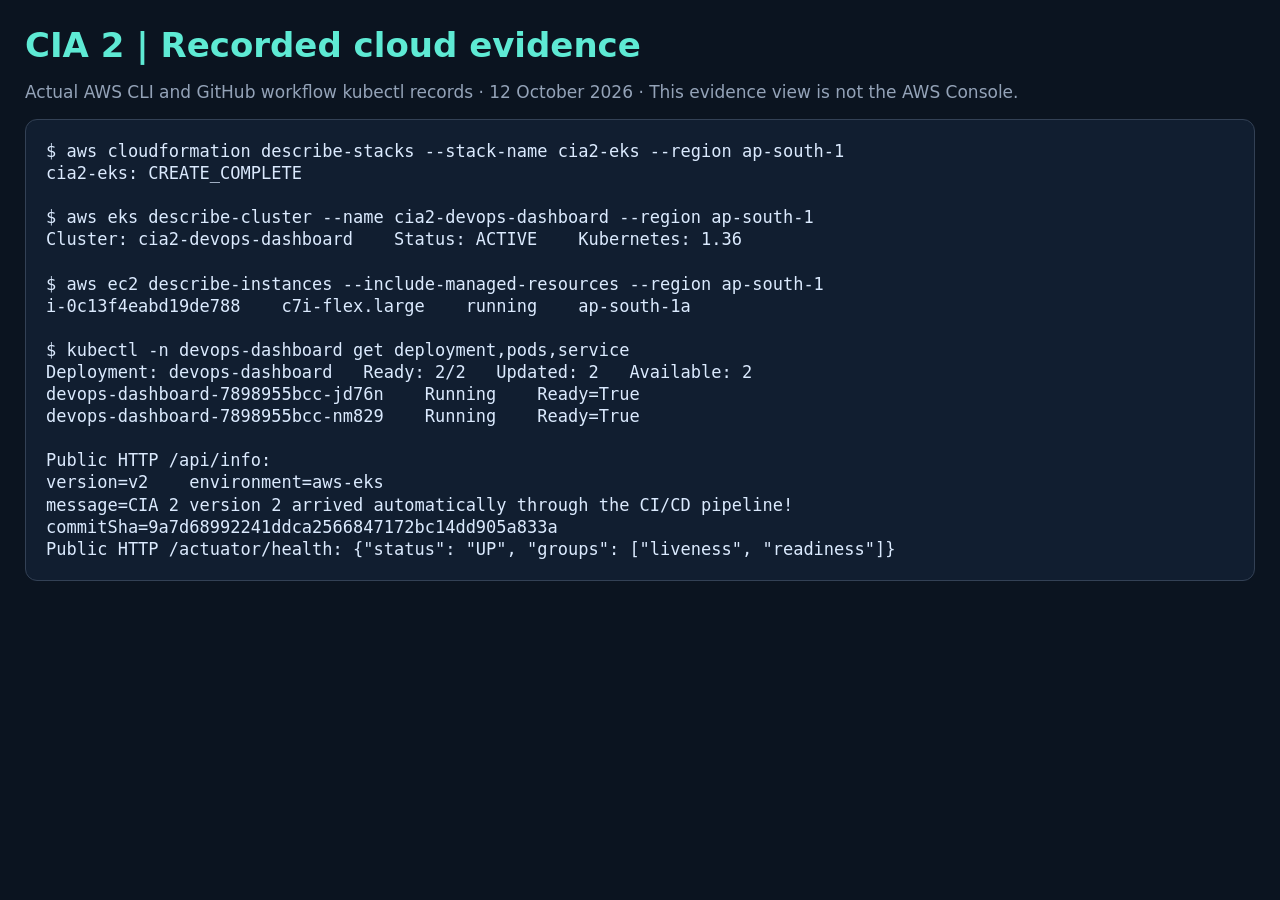
<file: reports/evidence/cloud-kubernetes.html>
<!doctype html><html><head><meta charset="utf-8"><title>Recorded cloud evidence</title>
<style>body{margin:0;background:#0b1420;color:#dbeafe;font:17px system-ui;padding:25px}h1{color:#5eead4;margin:0 0 8px}p{color:#94a3b8}pre{white-space:pre-wrap;overflow-wrap:anywhere;font:17px/1.3 Consolas,monospace;border:1px solid #334155;border-radius:12px;background:#111e30;padding:20px}</style>
</head><body><h1>CIA 2 | Recorded cloud evidence</h1><p>Actual AWS CLI and GitHub workflow kubectl records · 12 October 2026 · This evidence view is not the AWS Console.</p><pre>$ aws cloudformation describe-stacks --stack-name cia2-eks --region ap-south-1
cia2-eks: CREATE_COMPLETE

$ aws eks describe-cluster --name cia2-devops-dashboard --region ap-south-1
Cluster: cia2-devops-dashboard    Status: ACTIVE    Kubernetes: 1.36

$ aws ec2 describe-instances --include-managed-resources --region ap-south-1
i-0c13f4eabd19de788    c7i-flex.large    running    ap-south-1a

$ kubectl -n devops-dashboard get deployment,pods,service
Deployment: devops-dashboard   Ready: 2/2   Updated: 2   Available: 2
devops-dashboard-7898955bcc-jd76n    Running    Ready=True
devops-dashboard-7898955bcc-nm829    Running    Ready=True

Public HTTP /api/info:
version=v2    environment=aws-eks
message=CIA 2 version 2 arrived automatically through the CI/CD pipeline!
commitSha=9a7d68992241ddca2566847172bc14dd905a833a
Public HTTP /actuator/health: {&quot;status&quot;: &quot;UP&quot;, &quot;groups&quot;: [&quot;liveness&quot;, &quot;readiness&quot;]}</pre></body></html>
</file>
